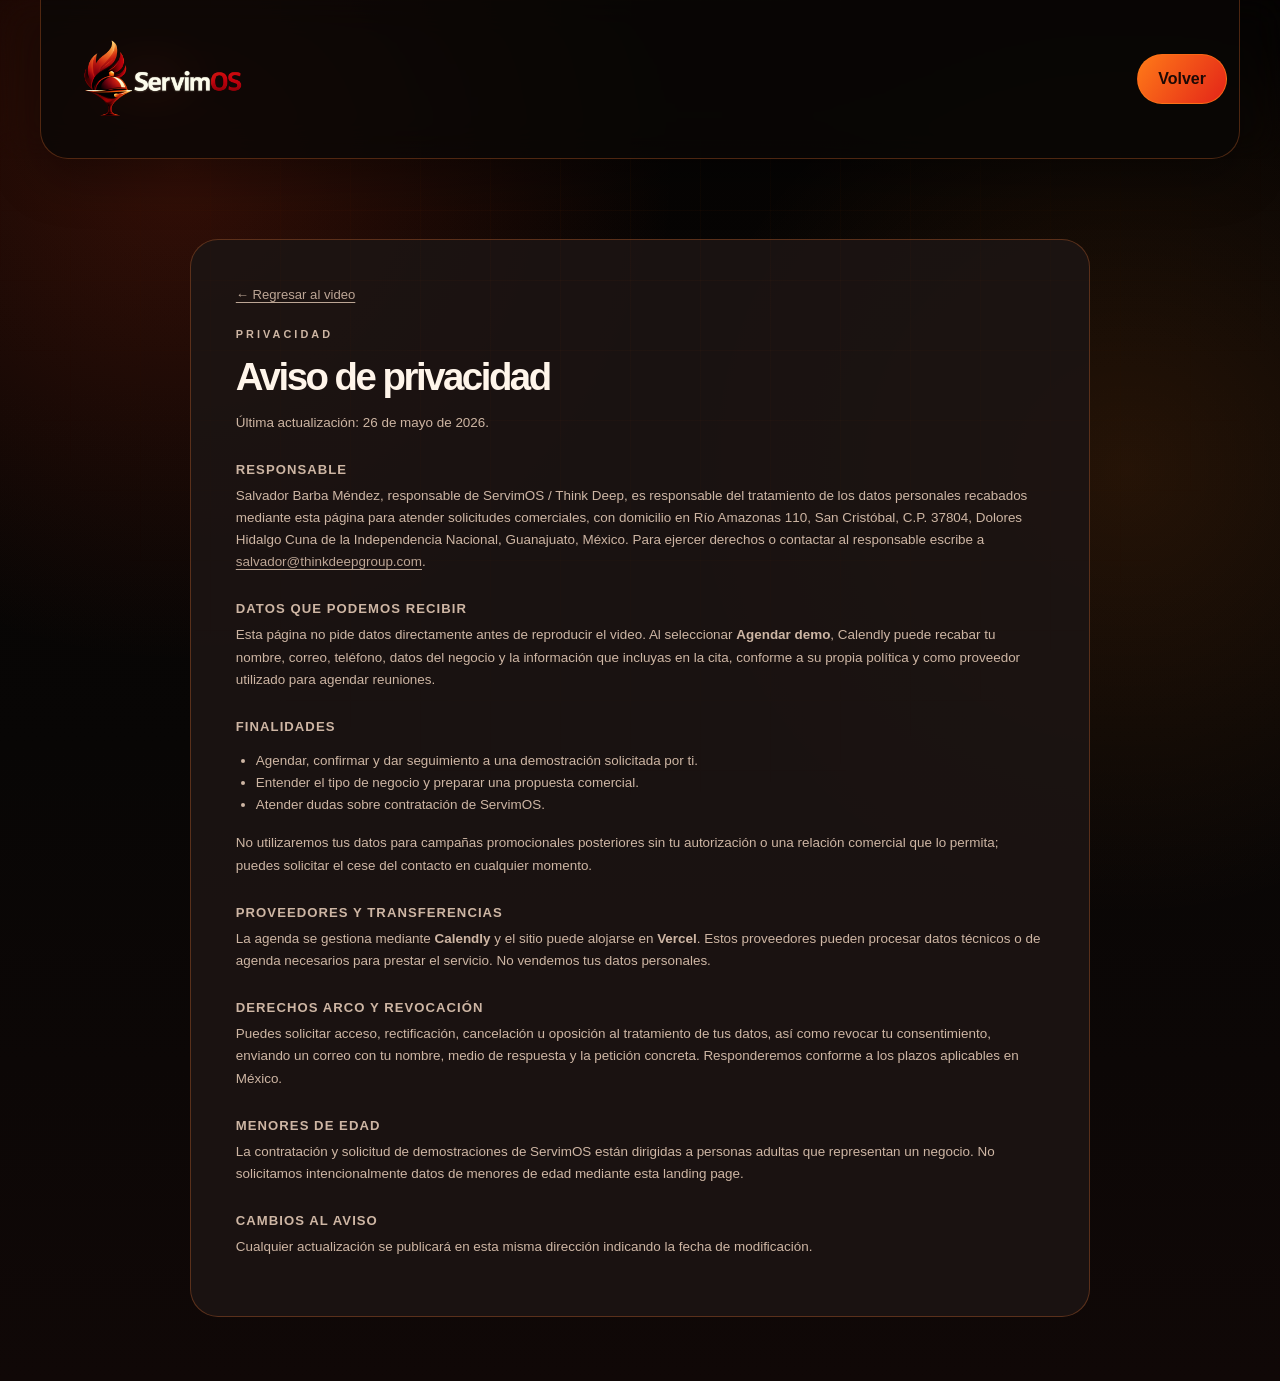
<file: privacidad.html>
<!doctype html>
<html lang="es">
  <head>
    <meta charset="utf-8" />
    <meta name="viewport" content="width=device-width, initial-scale=1" />
    <title>Aviso de privacidad | ServimOS</title>
    <meta name="description" content="Aviso de privacidad de ServimOS para solicitudes de demo." />
    <link rel="icon" href="./assets/icon.png" />
    <link rel="stylesheet" href="./styles.css" />
  </head>
  <body>
    <header class="site-header">
      <div class="header-inner">
        <a class="brand" href="./index.html" aria-label="Regresar a ServimOS">
          <img src="./assets/servimos-logo.png" alt="ServimOS" />
        </a>
        <a class="button primary header-cta" href="./index.html">Volver</a>
      </div>
    </header>

    <main class="legal-page">
      <article class="legal-card">
        <a class="legal-toplink" href="./index.html">← Regresar al video</a>
        <p class="eyebrow">Privacidad</p>
        <h1>Aviso de privacidad</h1>
        <p>Última actualización: 26 de mayo de 2026.</p>

        <h2>Responsable</h2>
        <p>
          Salvador Barba Méndez, responsable de ServimOS / Think Deep, es responsable del tratamiento
          de los datos personales recabados mediante esta página para atender solicitudes comerciales, con
          domicilio en Río Amazonas 110, San Cristóbal, C.P. 37804, Dolores Hidalgo Cuna de la
          Independencia Nacional, Guanajuato, México. Para ejercer derechos o contactar al responsable
          escribe a
          <a href="mailto:salvador@thinkdeepgroup.com">salvador@thinkdeepgroup.com</a>.
        </p>

        <h2>Datos que podemos recibir</h2>
        <p>
          Esta página no pide datos directamente antes de reproducir el video. Al seleccionar
          <strong>Agendar demo</strong>, Calendly puede recabar tu nombre, correo, teléfono, datos del
          negocio y la información que incluyas en la cita, conforme a su propia política y como proveedor
          utilizado para agendar reuniones.
        </p>

        <h2>Finalidades</h2>
        <ul>
          <li>Agendar, confirmar y dar seguimiento a una demostración solicitada por ti.</li>
          <li>Entender el tipo de negocio y preparar una propuesta comercial.</li>
          <li>Atender dudas sobre contratación de ServimOS.</li>
        </ul>
        <p>
          No utilizaremos tus datos para campañas promocionales posteriores sin tu autorización o una
          relación comercial que lo permita; puedes solicitar el cese del contacto en cualquier momento.
        </p>

        <h2>Proveedores y transferencias</h2>
        <p>
          La agenda se gestiona mediante <strong>Calendly</strong> y el sitio puede alojarse en
          <strong>Vercel</strong>. Estos proveedores pueden procesar datos técnicos o de agenda necesarios
          para prestar el servicio. No vendemos tus datos personales.
        </p>

        <h2>Derechos ARCO y revocación</h2>
        <p>
          Puedes solicitar acceso, rectificación, cancelación u oposición al tratamiento de tus datos,
          así como revocar tu consentimiento, enviando un correo con tu nombre, medio de respuesta y la
          petición concreta. Responderemos conforme a los plazos aplicables en México.
        </p>

        <h2>Menores de edad</h2>
        <p>
          La contratación y solicitud de demostraciones de ServimOS están dirigidas a personas adultas que
          representan un negocio. No solicitamos intencionalmente datos de menores de edad mediante esta
          landing page.
        </p>

        <h2>Cambios al aviso</h2>
        <p>
          Cualquier actualización se publicará en esta misma dirección indicando la fecha de modificación.
        </p>
      </article>
    </main>
  </body>
</html>
</file>
<file: styles.css>
:root {
  --bg: #080605;
  --panel: rgba(28, 21, 19, 0.9);
  --panel-strong: #181210;
  --line: rgba(255, 125, 56, 0.28);
  --line-strong: rgba(255, 109, 39, 0.72);
  --text: #fff5ea;
  --muted: #ceb6a4;
  --orange: #ff7a18;
  --red: #e32418;
  --gold: #ffd2a0;
  color-scheme: dark;
}

* { box-sizing: border-box; }
html { scroll-behavior: smooth; }
body {
  margin: 0;
  min-width: 320px;
  min-height: 100vh;
  background:
    radial-gradient(circle at 14% 12%, rgba(231, 58, 20, 0.2), transparent 31rem),
    radial-gradient(circle at 88% 34%, rgba(255, 122, 24, 0.12), transparent 28rem),
    linear-gradient(180deg, #060403, var(--bg) 54%, #100807);
  color: var(--text);
  font-family: "Avenir Next", "Trebuchet MS", "Segoe UI", sans-serif;
}
body::before {
  position: fixed;
  inset: 0;
  pointer-events: none;
  content: "";
  background-image:
    linear-gradient(rgba(255, 122, 24, 0.04) 1px, transparent 1px),
    linear-gradient(90deg, rgba(255, 122, 24, 0.03) 1px, transparent 1px);
  background-size: 70px 70px;
  mask-image: radial-gradient(circle at 50% 16%, #000, transparent 70%);
}
a { color: inherit; text-decoration: none; }
img { display: block; max-width: 100%; }
p, h1, h2 { margin-top: 0; }

.site-header {
  position: sticky;
  top: 0;
  z-index: 20;
  padding: 0 1rem;
  backdrop-filter: blur(18px);
}
.header-inner {
  display: flex;
  align-items: center;
  justify-content: space-between;
  gap: 1rem;
  width: min(1200px, 100%);
  margin: 0 auto;
  padding: 0.45rem 0.75rem 0.5rem;
  border: 1px solid var(--line);
  border-top: 0;
  border-radius: 0 0 28px 28px;
  background: rgba(9, 7, 6, 0.8);
  box-shadow: 0 18px 48px rgba(0, 0, 0, 0.35);
}
.brand {
  position: relative;
  display: inline-flex;
  align-items: center;
}
.brand::before {
  position: absolute;
  inset: 50% auto auto 46%;
  z-index: -1;
  width: 185px;
  height: 65px;
  border-radius: 999px;
  content: "";
  background: radial-gradient(circle, rgba(255, 82, 35, 0.26), transparent 67%);
  filter: blur(16px);
  transform: translate(-50%, -50%);
}
.brand img { width: clamp(155px, 19vw, 214px); }

.button {
  display: inline-flex;
  align-items: center;
  justify-content: center;
  min-height: 50px;
  padding: 0.82rem 1.25rem;
  border: 1px solid var(--line);
  border-radius: 999px;
  font-weight: 800;
  transition: border-color 160ms ease, transform 160ms ease, box-shadow 160ms ease;
}
.button.primary {
  border-color: rgba(255, 122, 24, 0.7);
  background: linear-gradient(125deg, var(--orange), var(--red));
  color: #1d0905;
}
.button.ghost {
  border-color: rgba(255, 122, 24, 0.5);
  background: rgba(29, 19, 15, 0.85);
  color: var(--gold);
}
.button:hover {
  border-color: var(--line-strong);
  box-shadow: 0 0 34px rgba(255, 97, 26, 0.24);
  transform: translateY(-1px);
}
.header-cta { white-space: nowrap; }
.header-actions {
  display: flex;
  align-items: center;
  gap: 0.55rem;
}

.funnel {
  width: min(1240px, calc(100% - 2rem));
  margin: 0 auto;
  padding: clamp(2.4rem, 6vw, 4.8rem) 0 3.5rem;
}
.intro {
  max-width: 850px;
  margin: 0 auto clamp(1.8rem, 4vw, 2.8rem);
  text-align: center;
}
.intro-ctas {
  display: flex;
  flex-wrap: wrap;
  gap: 0.8rem;
  justify-content: center;
  margin-top: 1.5rem;
}
.eyebrow {
  margin-bottom: 0.9rem;
  color: #ff9552;
  font-size: 0.77rem;
  font-weight: 900;
  letter-spacing: 0.33em;
  text-transform: uppercase;
}
h1 {
  margin-bottom: 1rem;
  font-size: clamp(2.55rem, 6vw, 5.15rem);
  line-height: 0.98;
  letter-spacing: -0.065em;
}
.value-strip {
  display: grid;
  grid-template-columns: repeat(3, minmax(0, 1fr));
  gap: 1rem;
  margin: 0 auto clamp(2.6rem, 6vw, 4rem);
}
.value-strip article {
  border: 1px solid var(--line);
  border-radius: 18px;
  padding: 1rem;
  background: rgba(22, 16, 13, 0.85);
}
.value-strip h2 {
  margin: 0 0 0.45rem;
  font-size: 1.05rem;
}
.value-strip p {
  margin: 0;
  color: var(--muted);
  font-size: 0.92rem;
  line-height: 1.45;
}
.evidence {
  max-width: 1160px;
  margin: 0 auto clamp(2.4rem, 6vw, 3.8rem);
}
.evidence > h2 {
  margin-bottom: 0.65rem;
  font-size: clamp(1.7rem, 3.2vw, 2.6rem);
  letter-spacing: -0.03em;
}
.section-copy {
  max-width: 760px;
  color: var(--muted);
  line-height: 1.6;
  margin-bottom: 1.25rem;
}
.evidence-grid {
  display: grid;
  grid-template-columns: repeat(3, minmax(0, 1fr));
  gap: 1rem;
}
.evidence-grid figure {
  margin: 0;
  border: 1px solid var(--line);
  border-radius: 18px;
  overflow: hidden;
  background: rgba(20, 14, 12, 0.86);
}
.evidence-grid img,
.browser-frame img,
.phone-frame img {
  width: 100%;
  aspect-ratio: 16 / 10;
  object-fit: cover;
  object-position: top;
  display: block;
}
.browser-frame {
  border: 1px solid var(--line);
  border-radius: 14px 14px 10px 10px;
  overflow: hidden;
  background: #121010;
}
.browser-chrome {
  display: flex;
  gap: 6px;
  padding: 8px 10px;
  background: #1c1512;
  border-bottom: 1px solid var(--line);
}
.browser-chrome span {
  width: 9px;
  height: 9px;
  border-radius: 50%;
  background: #4a3f3a;
}
.browser-chrome span:nth-child(1) { background: #e32418; }
.browser-chrome span:nth-child(2) { background: #ff7a18; }
.browser-chrome span:nth-child(3) { background: #25cb8e; }
.mobile-shots { margin-top: 2rem; }
.mobile-shots h3 { margin: 0 0 1rem; color: var(--gold); }
.mobile-grid {
  display: flex;
  flex-wrap: wrap;
  gap: 1.5rem;
  justify-content: center;
}
.phone-frame {
  width: min(260px, 100%);
  margin: 0 auto;
  padding: 10px 8px 12px;
  border-radius: 32px;
  border: 2px solid rgba(255, 122, 24, 0.45);
  background: #1a1210;
}
.phone-notch {
  width: 38%;
  height: 16px;
  margin: 0 auto 8px;
  border-radius: 0 0 12px 12px;
  background: #050403;
}
.phone-frame img {
  aspect-ratio: 9 / 19.5;
  border-radius: 22px;
}
.desktop-shots {
  grid-template-columns: repeat(2, minmax(0, 1fr));
}
.evidence-grid figcaption {
  padding: 0.75rem 0.8rem;
  color: var(--muted);
  font-size: 0.86rem;
  line-height: 1.45;
}
.lead {
  max-width: 700px;
  margin: 0 auto;
  color: var(--muted);
  font-size: clamp(1rem, 1.8vw, 1.2rem);
  line-height: 1.65;
}
.video-stage {
  max-width: 1160px;
  margin: 0 auto clamp(2.4rem, 6vw, 3.8rem);
}
.video-stage > h2 {
  margin-bottom: 0.85rem;
  font-size: clamp(1.7rem, 3.1vw, 2.5rem);
  letter-spacing: -0.03em;
}
.video-shell {
  position: relative;
  padding: clamp(0.35rem, 1vw, 0.6rem);
  overflow: hidden;
  border: 1px solid var(--line);
  border-radius: clamp(22px, 3vw, 34px);
  background:
    radial-gradient(circle at 16% 0%, rgba(255, 122, 24, 0.2), transparent 33%),
    var(--panel);
  box-shadow: 0 32px 96px rgba(0, 0, 0, 0.48);
}
.video-shell video {
  display: block;
  width: 100%;
  aspect-ratio: 16 / 9;
  border-radius: clamp(16px, 2.2vw, 26px);
  background: #000;
}
.replay-copy {
  display: flex;
  align-items: center;
  justify-content: center;
  gap: 0.65rem;
  margin: 1.1rem auto 0;
  color: var(--muted);
  font-size: 0.92rem;
  text-align: center;
}
.status-dot {
  width: 8px;
  height: 8px;
  flex-shrink: 0;
  border-radius: 50%;
  background: #25cb8e;
  box-shadow: 0 0 12px #25cb8e;
}
.diagnostic-scope {
  max-width: 900px;
  margin: 0 auto clamp(2.8rem, 6vw, 4rem);
  padding: clamp(1.4rem, 3vw, 2.2rem);
  border: 1px solid var(--line);
  border-radius: 22px;
  background: rgba(21, 15, 12, 0.88);
}
.diagnostic-scope h2 {
  margin-bottom: 0.6rem;
  font-size: clamp(1.6rem, 3vw, 2.25rem);
}
.diagnostic-scope ul {
  margin: 0;
  padding-left: 1.15rem;
  color: var(--muted);
  line-height: 1.62;
}
.pricing-model {
  max-width: 1000px;
  margin: 0 auto clamp(2.8rem, 6vw, 4rem);
  padding: clamp(1.4rem, 3vw, 2.2rem);
  border: 1px solid var(--line);
  border-radius: 22px;
  background: rgba(21, 15, 12, 0.88);
  text-align: center;
}
.pricing-model h2 {
  margin-bottom: 0.6rem;
  font-size: clamp(1.6rem, 3vw, 2.25rem);
}
.pricing-model > .section-copy {
  max-width: 680px;
  margin: 0 auto 1.5rem;
}
.pricing-grid {
  display: grid;
  grid-template-columns: repeat(3, minmax(0, 1fr));
  gap: 1rem;
  text-align: left;
}
.pricing-grid article {
  padding: 1.1rem 1.15rem;
  border: 1px solid rgba(255, 125, 56, 0.22);
  border-radius: 18px;
  background: rgba(12, 9, 8, 0.72);
}
.pricing-grid h3 {
  margin: 0 0 0.55rem;
  font-size: 1.02rem;
  color: var(--gold);
}
.pricing-grid p {
  margin: 0;
  color: var(--muted);
  font-size: 0.92rem;
  line-height: 1.58;
}
.conversion {
  max-width: 900px;
  margin: clamp(3rem, 7vw, 5rem) auto 0;
  padding: clamp(1.6rem, 4vw, 3rem);
  border: 1px solid var(--line);
  border-radius: clamp(22px, 3vw, 34px);
  background:
    radial-gradient(circle at 0% 12%, rgba(255, 122, 24, 0.15), transparent 40%),
    var(--panel-strong);
  text-align: center;
}
.conversion h2 {
  margin-bottom: 0.85rem;
  font-size: clamp(2rem, 4vw, 3.55rem);
  line-height: 1.02;
  letter-spacing: -0.055em;
}
.conversion > p:not(.eyebrow) {
  max-width: 640px;
  margin: 0 auto 1.8rem;
  color: var(--muted);
  line-height: 1.65;
}
.conversion-ctas {
  display: flex;
  flex-wrap: wrap;
  gap: 0.75rem;
  justify-content: center;
}
.conversion-cta { min-width: min(290px, 100%); }
.site-footer {
  display: flex;
  flex-wrap: wrap;
  justify-content: center;
  gap: 0.65rem 1.4rem;
  padding: 0 1rem 2.2rem;
  color: var(--muted);
  font-size: 0.78rem;
}
.site-footer a {
  color: rgba(206, 182, 164, 0.85);
  text-decoration: underline;
  text-underline-offset: 3px;
}

.legal-page {
  width: min(900px, calc(100% - 2rem));
  margin: 0 auto;
  padding: clamp(2.5rem, 7vw, 5rem) 0 4rem;
}
.legal-card {
  border: 1px solid var(--line);
  border-radius: 28px;
  padding: clamp(1.4rem, 4vw, 2.8rem);
  background: var(--panel);
}
.legal-card h1 {
  font-size: clamp(1.6rem, 4vw, 2.4rem);
  font-weight: 700;
}
.legal-card h2 {
  margin: 1.75rem 0 0.5rem;
  color: var(--muted);
  font-size: 0.82rem;
  font-weight: 700;
  letter-spacing: 0.08em;
  text-transform: uppercase;
}
.legal-card p,
.legal-card li {
  color: var(--muted);
  font-size: 0.84rem;
  line-height: 1.65;
}
.legal-card strong { font-weight: 600; color: var(--muted); }
.legal-card a {
  color: rgba(206, 182, 164, 0.9);
  text-decoration: underline;
  text-underline-offset: 3px;
}
.legal-card ul { padding-left: 1.25rem; }
.legal-toplink {
  display: inline-flex;
  margin-bottom: 1.5rem;
  color: rgba(206, 182, 164, 0.85);
  font-size: 0.82rem;
}
.legal-card .eyebrow {
  font-size: 0.68rem;
  letter-spacing: 0.28em;
}

@media (max-width: 640px) {
  .site-header { padding: 0 0.45rem; }
  .header-inner { padding-inline: 0.5rem; border-radius: 0 0 22px 22px; }
  .header-actions { width: 100%; justify-content: flex-end; }
  .header-cta { min-height: 42px; padding: 0.55rem 0.72rem; font-size: 0.8rem; }
  .funnel { width: min(100% - 1rem, 1240px); }
  .value-strip,
  .evidence-grid,
  .pricing-grid { grid-template-columns: 1fr; }
  .intro-ctas,
  .conversion-ctas { flex-direction: column; }
  .intro-ctas .button,
  .conversion-ctas .button { width: 100%; }
  .replay-copy { align-items: flex-start; font-size: 0.86rem; }
}
</file>
